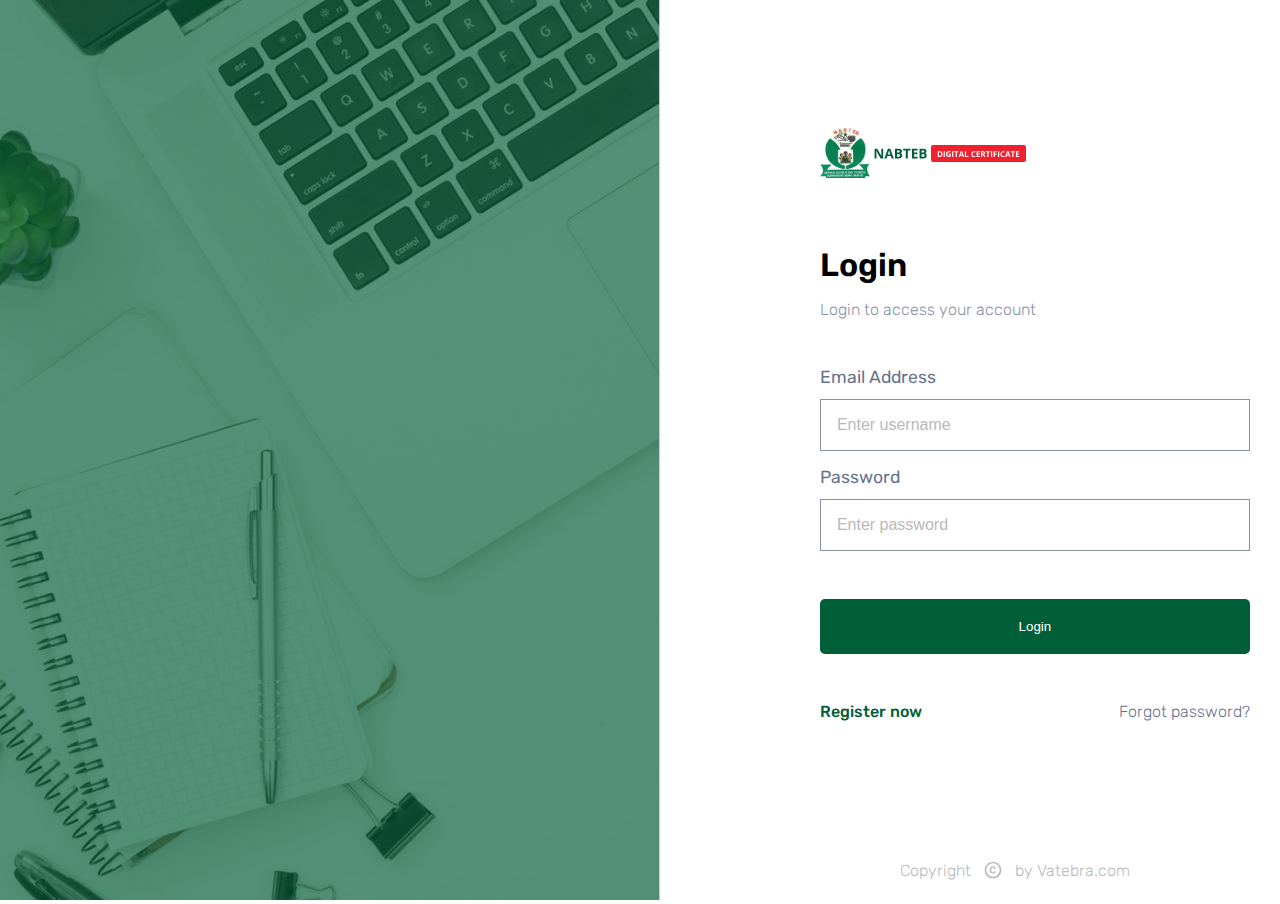
<file: index.html>
<!DOCTYPE html>
<html lang="en">
<head>
    <meta charset="UTF-8">
    <meta name="viewport" content="width=device-width, initial-scale=1.0">
    <title>Nabteb</title>
    <link rel="stylesheet" href="style.css">
    <link rel="preconnect" href="https://fonts.googleapis.com">
    <link rel="preconnect" href="https://fonts.gstatic.com" crossorigin>
    <link href="https://fonts.googleapis.com/css2?family=Rubik:ital,wght@0,300..900;1,300..900&display=swap" rel="stylesheet">
</head>
<body>
    <section class="root">
        <div class="left-content">
            <img src="./assets/bgd container.png" alt="">
        </div>
        <div class="right-content login-form">
            <form class="form-content">
                <img src="./assets/NABTEB LOGO.svg" alt="">
                <div class="title">
                    <h2>Login</h2>
                    <p>Login to access your account</p>
                </div>
                <div class="form-group">
                    <label for="">Email Address</label>
                    <input type="text" placeholder="Enter username">
                </div>
                <div class="form-group">
                    <label for=""> Password</label>
                    <input type="password" placeholder="Enter password">
                </div>
                <div class="login-btn">
                    <button>
                        <a href="/dashboard.html">
                            Login
                        </a>
                    </button>
                </div>
                <div class="action-btn">
                    <a href="/register.html" class="register">Register now</a>
                    <a href="#" class="forget-password">Forgot password?</a>
                </div>
            </form>
            <div class="copyright">
                <p>Copyright</p>
                <img src="./assets/mdi_copyright.svg" alt="">
                <p>by Vatebra.com</p>
            </div>
        </div>
    </section>
</body>
</html>
</file>
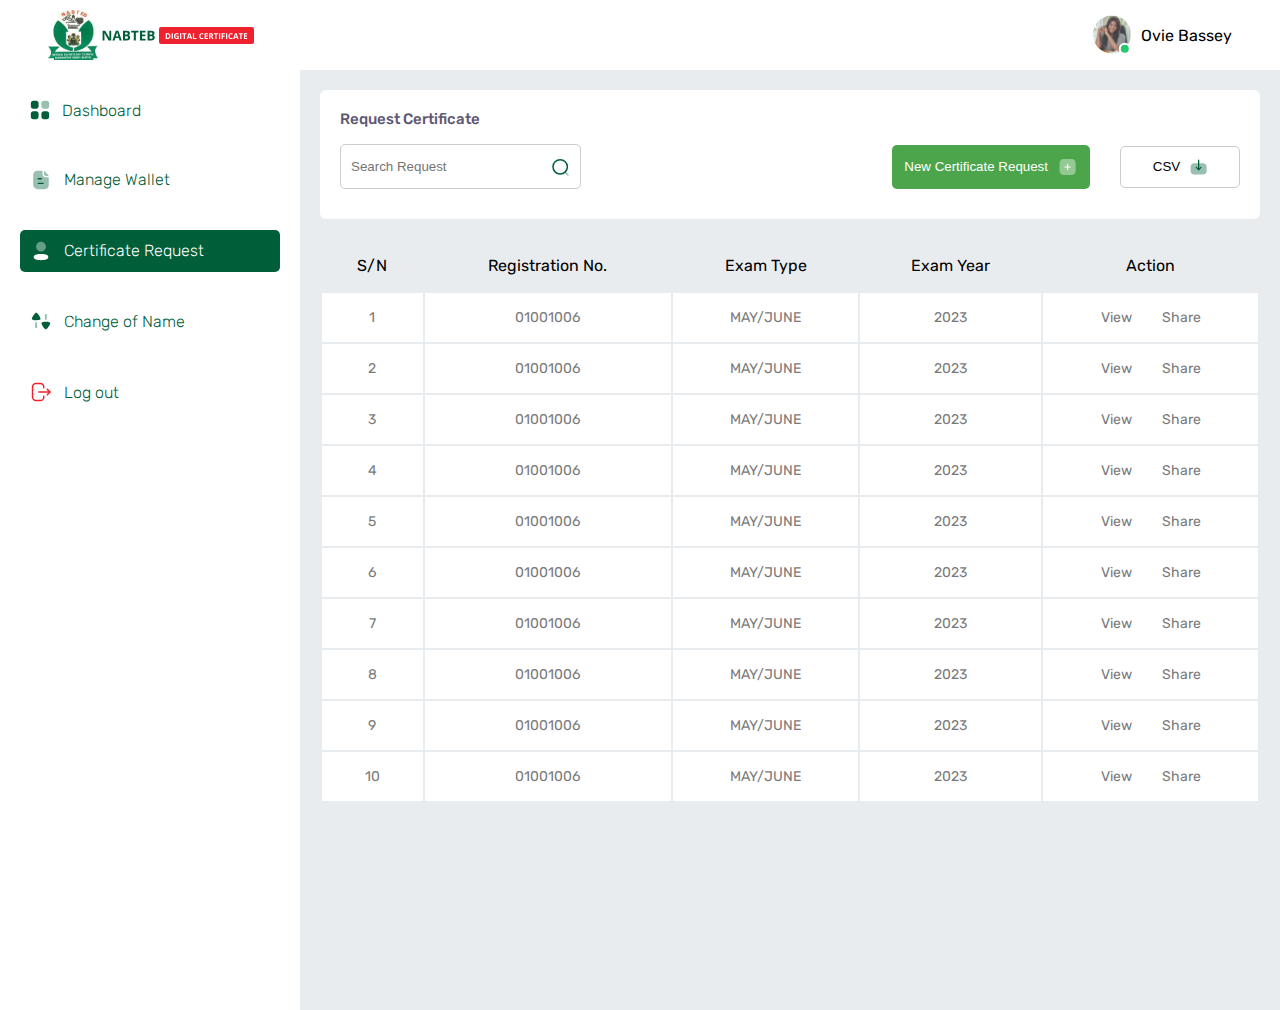
<file: certificaterequest.html>
<!DOCTYPE html>
<html lang="en">
<head>
    <meta charset="UTF-8">
    <meta name="viewport" content="width=device-width, initial-scale=1.0">
    <title>Certificate Request</title>
    <link rel="stylesheet" href="dashboard.css">
    <link rel="preconnect" href="https://fonts.googleapis.com">
    <link rel="preconnect" href="https://fonts.gstatic.com" crossorigin>
    <link href="https://fonts.googleapis.com/css2?family=Rubik:ital,wght@0,300..900;1,300..900&display=swap" rel="stylesheet">
</head>
<body>
    <header>
        <img src="./assets/NABTEB LOGOred.svg" alt="">
        <div class="dropdown">
            <img src="./assets/Avatar.svg" alt="">
            <p>Ovie Bassey</p>
        </div>
    </header>
    <div class="main-wrapper">
        <div class="sidebar">
            <a href="/dashboard.html">
                <div class="item">
                    <img src="./assets/Categorygreen.svg" alt="">
                    <p>Dashboard</p>
                </div>
            </a>
            <a href="/managewallet.html">
                <div class="item">
                    <img src="./assets/Paper.svg" alt="">
                    <p>Manage Wallet</p>
                </div>
            </a>
            <a href="/certificaterequest.html">
                <div class="item active">
                    <img src="./assets/Profilewhite.svg" alt="">
                    <p>Certificate Request</p>
                </div>
            </a>
            <a href="#">
                <div class="item">
                    <img src="./assets/Swap.svg" alt="">
                    <p>Change of Name</p>
                </div>
            </a>
            <div class="item">
                <img src="./assets/Logout.svg" alt="">
                <p>Log out</p>
            </div>
        </div>
        <div class="dashboard-main">
            <div class="overview">
                <div>
                    <p class="title">Request Certificate</p>
                </div>
                <div class="top-items">
                    <div class="search-wrapper">
                        <input type="text" placeholder="Search Request">
                        <img src="./assets/Search.svg" alt="">
                    </div>
                    <div class="certificate">
                        <button class="new-certificate">
                            New Certificate Request
                            <img src="./assets/Plus.svg" alt="">
                        </button>
                        <button class="download-csv">
                            CSV
                            <img src="./assets/Download.svg" alt="">
                        </button>
                    </div>
                </div>
            </div>

            <!-- table -->
            <div class="history-table">
                <table id="">
                    <tr class="thead">
                      <th>S/N</th>
                      <th>Registration No.</th>
                      <th>Exam Type</th>
                      <th>Exam Year</th>
                      <th>Action</th>
                    </tr>
                    <tbody>
                        <tr>
                            <td>1</td>
                            <td>01001006</td>
                            <td>MAY/JUNE</td>
                            <td>2023</td>
                            <td>
                                <div class="action">
                                    <p>View</p>
                                    <p>Share</p>
                                </div>
                            </td>
                        </tr>
                        <tr>
                            <td>2</td>
                            <td>01001006</td>
                            <td>MAY/JUNE</td>
                            <td>2023</td>
                            <td>
                                <div class="action">
                                    <p>View</p>
                                    <p>Share</p>
                                </div>
                            </td>
                        </tr>
                        <tr>
                            <td>3</td>
                            <td>01001006</td>
                            <td>MAY/JUNE</td>
                            <td>2023</td>
                            <td>
                                <div class="action">
                                    <p>View</p>
                                    <p>Share</p>
                                </div>
                            </td>
                        </tr>
                        <tr>
                            <td>4</td>
                            <td>01001006</td>
                            <td>MAY/JUNE</td>
                            <td>2023</td>
                            <td>
                                <div class="action">
                                    <p>View</p>
                                    <p>Share</p>
                                </div>
                            </td>
                        </tr>
                        <tr>
                            <td>5</td>
                            <td>01001006</td>
                            <td>MAY/JUNE</td>
                            <td>2023</td>
                            <td>
                                <div class="action">
                                    <p>View</p>
                                    <p>Share</p>
                                </div>
                            </td>
                        </tr>
                        <tr>
                            <td>6</td>
                            <td>01001006</td>
                            <td>MAY/JUNE</td>
                            <td>2023</td>
                            <td>
                                <div class="action">
                                    <p>View</p>
                                    <p>Share</p>
                                </div>
                            </td>
                        </tr>
                        <tr>
                            <td>7</td>
                            <td>01001006</td>
                            <td>MAY/JUNE</td>
                            <td>2023</td>
                            <td>
                                <div class="action">
                                    <p>View</p>
                                    <p>Share</p>
                                </div>
                            </td>
                        </tr>
                        <tr>
                            <td>8</td>
                            <td>01001006</td>
                            <td>MAY/JUNE</td>
                            <td>2023</td>
                            <td>
                                <div class="action">
                                    <p>View</p>
                                    <p>Share</p>
                                </div>
                            </td>
                        </tr>
                        <tr>
                            <td>9</td>
                            <td>01001006</td>
                            <td>MAY/JUNE</td>
                            <td>2023</td>
                            <td>
                                <div class="action">
                                    <p>View</p>
                                    <p>Share</p>
                                </div>
                            </td>
                        </tr>
                        <tr>
                            <td>10</td>
                            <td>01001006</td>
                            <td>MAY/JUNE</td>
                            <td>2023</td>
                            <td>
                                <div class="action">
                                    <p>View</p>
                                    <p>Share</p>
                                </div>
                            </td>
                        </tr>
                    </tbody>
                </table>
            </div>
        </div>
    </div>
</body>
</html>
</file>
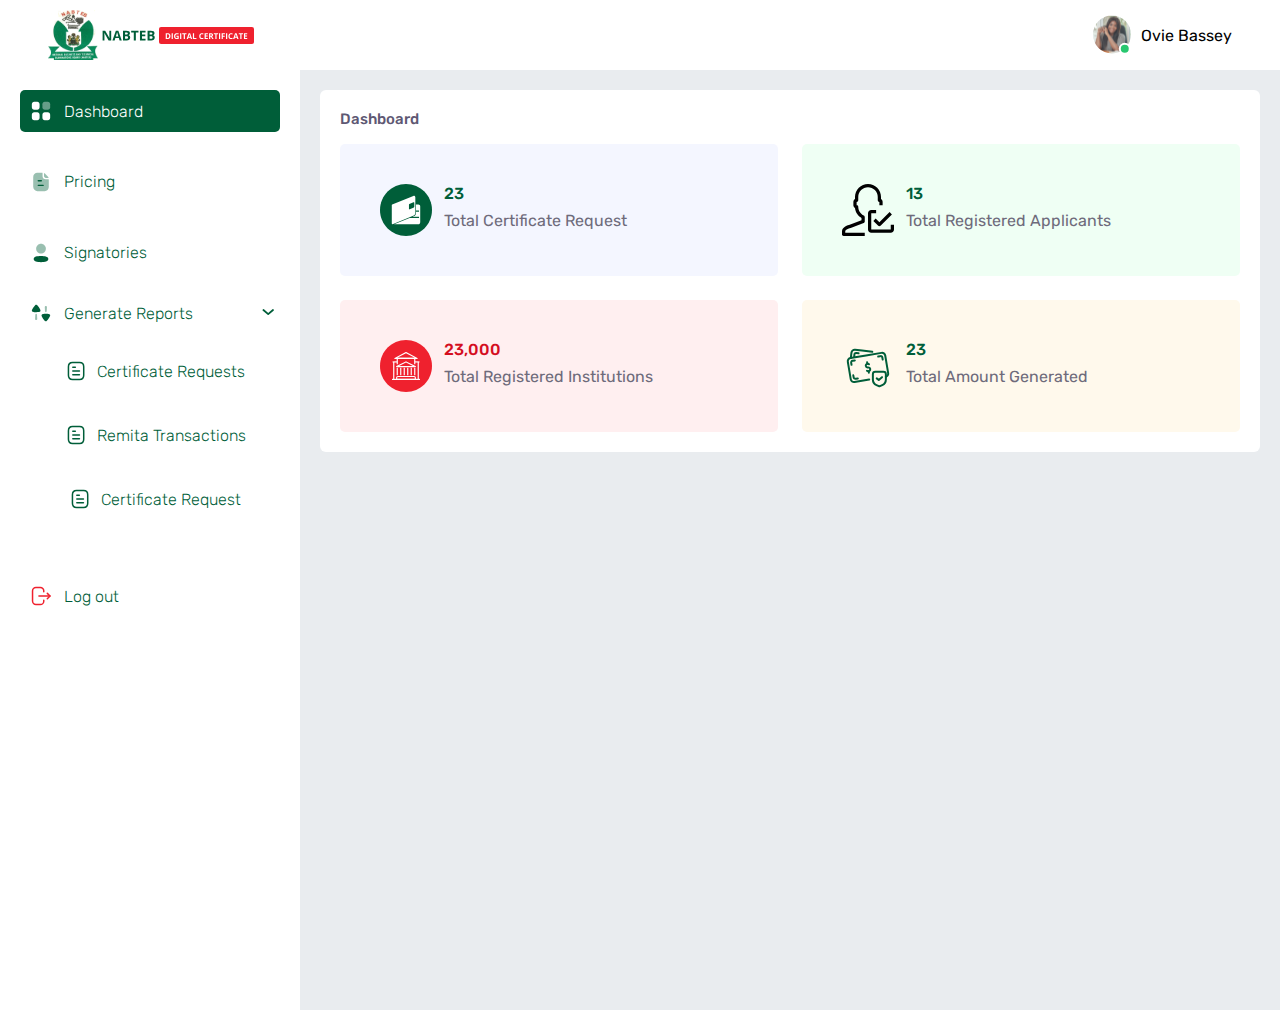
<file: dashboard.html>
<!DOCTYPE html>
<html lang="en">
<head>
    <meta charset="UTF-8">
    <meta name="viewport" content="width=device-width, initial-scale=1.0">
    <title>Dashboard</title>
    <link rel="stylesheet" href="dashboard.css">
    <link rel="preconnect" href="https://fonts.googleapis.com">
    <link rel="preconnect" href="https://fonts.gstatic.com" crossorigin>
    <link href="https://fonts.googleapis.com/css2?family=Rubik:ital,wght@0,300..900;1,300..900&display=swap" rel="stylesheet">
</head>
<body>
    <header>
        <img src="./assets/NABTEB LOGOred.svg" alt="">
        <div class="dropdown">
            <img src="./assets/Avatar.svg" alt="">
            <p>Ovie Bassey</p>
        </div>
    </header>
    <div class="main-wrapper">
        <div class="sidebar">
            <a href="/dashboard.html">
                <div class="item active">
                    <img src="./assets/Category.svg" alt="">
                    <p>Dashboard</p>
                </div>
            </a>
            <a href="/pricing.html">
                <div class="item">
                    <img src="./assets/Paper.svg" alt="">
                    <p>Pricing</p>
                </div>
            </a>
            <a href="/signatories.html">
                <div class="item">
                    <img src="./assets/Profile.svg" alt="">
                    <p>Signatories</p>
                </div>
            </a>
            <div class="generate-report">
                <div class="generate-menu">
                    <div class="title">
                        <img src="./assets/Swap.svg" alt="">
                        <p>Generate Reports</p>
                    </div>
                    <img src="./assets//solar_alt-arrow-down-linear.svg" alt="">
                </div>
                <div class="dropdown-menu">
                    <a href="/generate-report.html" class="">
                        <img src="./assets/Document.svg" alt="">
                        <span>Certificate Requests</span>
                    </a>
                    <a>
                        <img src="./assets/Document.svg" alt="">
                        <span>Remita Transactions</span>
                    </a>
                    <a>
                        <img src="./assets/Document.svg" alt="">
                        <span>Certificate Request</span>
                    </a>
                </div>
            </div>
            <div class="item">
                <img src="./assets/Logout.svg" alt="">
                <p>Log out</p>
            </div>
        </div>
        <div class="dashboard-main">
            <div class="overview">
                <p class="title">Dashboard</p>
                <div class="overview-list">
                    <div class="request">
                        <img src="./assets/reshot-icon-wallet-N2G3SWJ9X7 1.svg" alt="">
                        <div class="details">
                            <h4>23</h4>
                            <p>Total Certificate Request</p>
                        </div>
                    </div>
                    <div class="request">
                        <img src="./assets/36-User-Check.svg" alt="">
                        <div class="details">
                            <h4>13</h4>
                            <p>Total Registered Applicants</p>
                        </div>
                    </div>
                    <div class="request">
                        <img src="./assets/reshot-icon-wallet.svg" alt="">
                        <div class="details">
                            <h4 class="red">23,000</h4>
                            <p>Total Registered Institutions</p>
                        </div>
                    </div>
                    <div class="request">
                        <img src="./assets/reshot-icon-money-26YKGWT3VS 1.svg" alt="">
                        <div class="details">
                            <h4 class="">23</h4>
                            <p>Total Amount Generated</p>
                        </div>
                    </div>
                </div>
            </div>
        </div>
    </div>
</body>
</html>
</file>
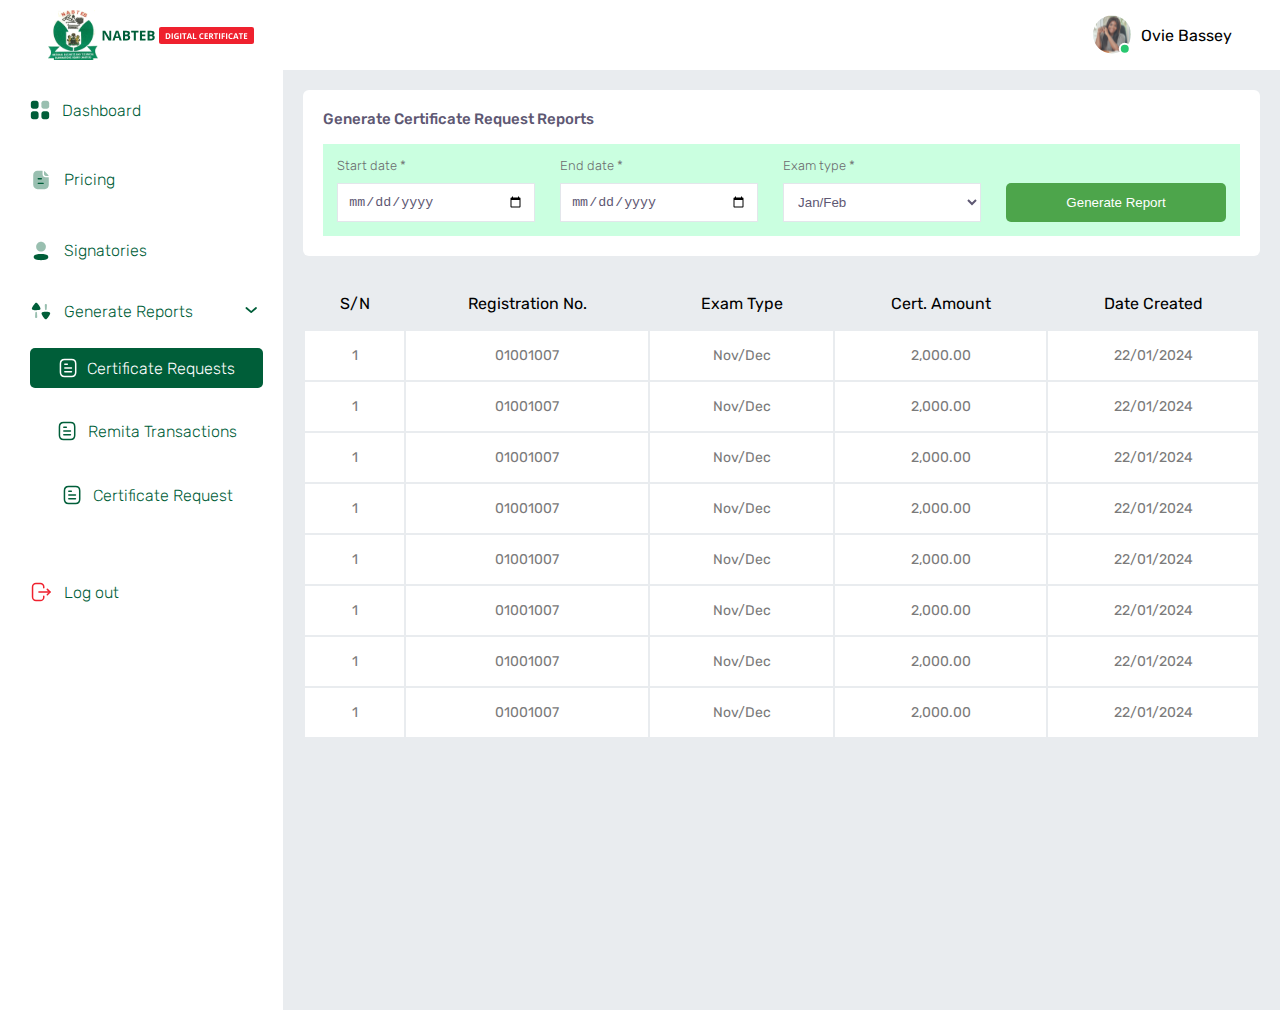
<file: generate-report.html>
<!DOCTYPE html>
<html lang="en">
<head>
    <meta charset="UTF-8">
    <meta name="viewport" content="width=device-width, initial-scale=1.0">
    <title>Pricing</title>
    <link rel="stylesheet" href="dashboard.css">
    <link rel="preconnect" href="https://fonts.googleapis.com">
    <link rel="preconnect" href="https://fonts.gstatic.com" crossorigin>
    <link href="https://fonts.googleapis.com/css2?family=Rubik:ital,wght@0,300..900;1,300..900&display=swap" rel="stylesheet">
</head>
<body>
    <header>
        <img src="./assets/NABTEB LOGOred.svg" alt="">
        <div class="dropdown">
            <img src="./assets/Avatar.svg" alt="">
            <p>Ovie Bassey</p>
        </div>
    </header>
    <div class="main-wrapper">
        <div class="sidebar">
            <a href="/dashboard.html">
                <div class="item">
                    <img src="./assets/Categorygreen.svg" alt="">
                    <p>Dashboard</p>
                </div>
            </a>
            <a href="/pricing.html">
                <div class="item">
                    <img src="./assets/Paper.svg" alt="">
                    <p>Pricing</p>
                </div>
            </a>
            <a href="/signatories.html">
                <div class="item">
                    <img src="./assets/Profile.svg" alt="">
                    <p>Signatories</p>
                </div>
            </a>
            <div class="generate-report">
                <div class="generate-menu">
                    <div class="title">
                        <img src="./assets/Swap.svg" alt="">
                        <p>Generate Reports</p>
                    </div>
                    <img src="./assets//solar_alt-arrow-down-linear.svg" alt="">
                </div>
                <div class="dropdown-menu">
                    <a href="/generate-report.html" class="active">
                        <img src="./assets/Documentlight.svg" alt="">
                        <span>Certificate Requests</span>
                    </a>
                    <a href="/remitta-transactions.html">
                        <img src="./assets/Document.svg" alt="">
                        <span>Remita Transactions</span>
                    </a>
                    <a href="/transaction-request.html">
                        <img src="./assets/Document.svg" alt="">
                        <span>Certificate Request</span>
                    </a>
                </div>
            </div>
            <div class="item">
                <img src="./assets/Logout.svg" alt="">
                <p>Log out</p>
            </div>
        </div>
        <div class="dashboard-main">
            <div class="overview">
                <div>
                    <p class="title">Generate Certificate Request Reports</p>
                </div>
                <div class="filter-items">
                    <div class="">
                        <p>Start date *</p>
                        <input type="date" name="">
                    </div>
                    <div class="">
                        <p>End date *</p>
                        <input type="date" name="">
                    </div>
                    <div class="">
                        <p>Exam type *</p>
                        <select name="">
                            <option value="">Jan/Feb</option>
                            <option value="">May/June</option>
                        </select>
                    </div>
                    <button>Generate Report</button>
                </div>
            </div>

            <!-- table -->
            <div class="history-table">
                <table id="">
                    <tr class="thead">
                      <th>S/N</th>
                      <th>Registration No.</th>
                      <th>Exam Type</th>
                      <th>Cert. Amount</th>
                      <th>Date Created</th>
                    </tr>
                    <tbody>
                        <tr>
                            <td>1</td>
                            <td>01001007</td>
                            <td>Nov/Dec</td>
                            <td>2,000.00</td>
                            <td>22/01/2024</td>
                        </tr>
                        <tr>
                            <td>1</td>
                            <td>01001007</td>
                            <td>Nov/Dec</td>
                            <td>2,000.00</td>
                            <td>22/01/2024</td>
                        </tr>
                        <tr>
                            <td>1</td>
                            <td>01001007</td>
                            <td>Nov/Dec</td>
                            <td>2,000.00</td>
                            <td>22/01/2024</td>
                        </tr>
                        <tr>
                            <td>1</td>
                            <td>01001007</td>
                            <td>Nov/Dec</td>
                            <td>2,000.00</td>
                            <td>22/01/2024</td>
                        </tr>
                        <tr>
                            <td>1</td>
                            <td>01001007</td>
                            <td>Nov/Dec</td>
                            <td>2,000.00</td>
                            <td>22/01/2024</td>
                        </tr>
                        <tr>
                            <td>1</td>
                            <td>01001007</td>
                            <td>Nov/Dec</td>
                            <td>2,000.00</td>
                            <td>22/01/2024</td>
                        </tr>
                        <tr>
                            <td>1</td>
                            <td>01001007</td>
                            <td>Nov/Dec</td>
                            <td>2,000.00</td>
                            <td>22/01/2024</td>
                        </tr>
                        <tr>
                            <td>1</td>
                            <td>01001007</td>
                            <td>Nov/Dec</td>
                            <td>2,000.00</td>
                            <td>22/01/2024</td>
                        </tr>
                    </tbody>
                </table>
            </div>
        </div>
    </div>
</body>
</html>
</file>
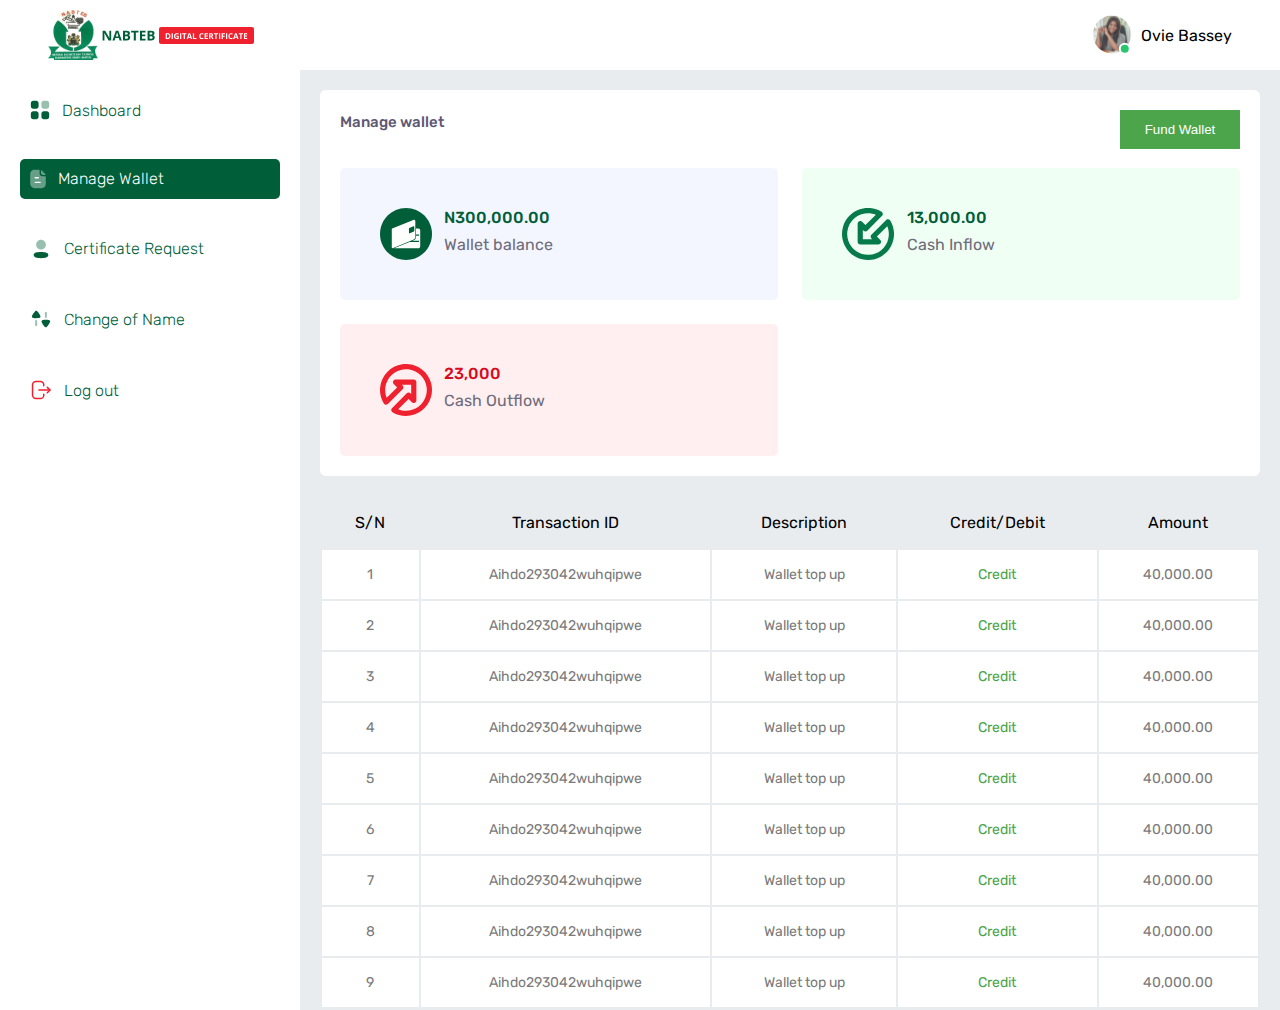
<file: managewallet.html>
<!DOCTYPE html>
<html lang="en">
<head>
    <meta charset="UTF-8">
    <meta name="viewport" content="width=device-width, initial-scale=1.0">
    <title>Manage Wallet</title>
    <link rel="stylesheet" href="dashboard.css">
    <link rel="preconnect" href="https://fonts.googleapis.com">
    <link rel="preconnect" href="https://fonts.gstatic.com" crossorigin>
    <link href="https://fonts.googleapis.com/css2?family=Rubik:ital,wght@0,300..900;1,300..900&display=swap" rel="stylesheet">
</head>
<body>
    <header>
        <img src="./assets/NABTEB LOGOred.svg" alt="">
        <div class="dropdown">
            <img src="./assets/Avatar.svg" alt="">
            <p>Ovie Bassey</p>
        </div>
    </header>
    <div class="main-wrapper">
        <div class="sidebar">
            <a href="/dashboard.html">
                <div class="item">
                    <img src="./assets/Categorygreen.svg" alt="">
                    <p>Dashboard</p>
                </div>
            </a>
            <a href="/managewallet.html">
                <div class="item active">
                    <img src="./assets/Paperwhite.svg" alt="">
                    <p>Manage Wallet</p>
                </div>
            </a>
            <a href="/certificaterequest.html">
                <div class="item">
                    <img src="./assets/Profile.svg" alt="">
                    <p>Certificate Request</p>
                </div>
            </a>
            <a href="#">
                <div class="item">
                    <img src="./assets/Swap.svg" alt="">
                    <p>Change of Name</p>
                </div>
            </a>
            <div class="item">
                <img src="./assets/Logout.svg" alt="">
                <p>Log out</p>
            </div>
        </div>
        <div class="dashboard-main">
            <div class="overview">
                <div class="manage-wallet">
                    <p class="title">Manage wallet</p>
                    <button>Fund Wallet</button>
                </div>
                <div class="overview-list">
                    <div class="request">
                        <img src="./assets/reshot-icon-wallet-N2G3SWJ9X7 1.svg" alt="">
                        <div class="details">
                            <h4>N300,000.00</h4>
                            <p>Wallet balance</p>
                        </div>
                    </div>
                    <div class="request">
                        <img src="./assets/kiri bawah.svg" alt="">
                        <div class="details">
                            <h4>13,000.00</h4>
                            <p>Cash Inflow</p>
                        </div>
                    </div>
                    <div class="request">
                        <img src="./assets/atas kanan.svg" alt="">
                        <div class="details">
                            <h4 class="red">23,000</h4>
                            <p>Cash Outflow</p>
                        </div>
                    </div>
                </div>
            </div>

            <!-- table -->
            <div class="history-table">
                <table id="">
                    <tr class="thead">
                      <th>S/N</th>
                      <th>Transaction ID</th>
                      <th>Description</th>
                      <th>Credit/Debit</th>
                      <th>Amount</th>
                    </tr>
                    <tbody>
                        <tr>
                            <td>1</td>
                            <td>Aihdo293042wuhqipwe</td>
                            <td>Wallet top up</td>
                            <td class="credit">Credit</td>
                            <td>40,000.00</td>
                        </tr>
                        <tr>
                          <td>2</td>
                          <td>Aihdo293042wuhqipwe</td>
                          <td>Wallet top up</td>
                          <td class="credit">Credit</td>
                          <td>40,000.00</td>
                        </tr>
                        <tr>
                          <td>3</td>
                          <td>Aihdo293042wuhqipwe</td>
                          <td>Wallet top up</td>
                          <td class="credit">Credit</td>
                          <td>40,000.00</td>
                        </tr>
                        <tr>
                          <td>4</td>
                          <td>Aihdo293042wuhqipwe</td>
                          <td>Wallet top up</td>
                          <td class="credit">Credit</td>
                          <td>40,000.00</td>
                        </tr>
                        <tr>
                          <td>5</td>
                          <td>Aihdo293042wuhqipwe</td>
                          <td>Wallet top up</td>
                          <td class="credit">Credit</td>
                          <td>40,000.00</td>
                        </tr>
                        <tr>
                          <td>6</td>
                          <td>Aihdo293042wuhqipwe</td>
                          <td>Wallet top up</td>
                          <td class="credit">Credit</td>
                          <td>40,000.00</td>
                        </tr>
                        <tr>
                          <td>7</td>
                          <td>Aihdo293042wuhqipwe</td>
                          <td>Wallet top up</td>
                          <td class="credit">Credit</td>
                          <td>40,000.00</td>
                        </tr>
                        <tr>
                          <td>8</td>
                          <td>Aihdo293042wuhqipwe</td>
                          <td>Wallet top up</td>
                          <td class="credit">Credit</td>
                          <td>40,000.00</td>
                        </tr>
                        <tr>
                          <td>9</td>
                          <td>Aihdo293042wuhqipwe</td>
                          <td>Wallet top up</td>
                          <td class="credit">Credit</td>
                          <td>40,000.00</td>
                        </tr>
                    </tbody>
                </table>
            </div>
        </div>
    </div>
</body>
</html>
</file>
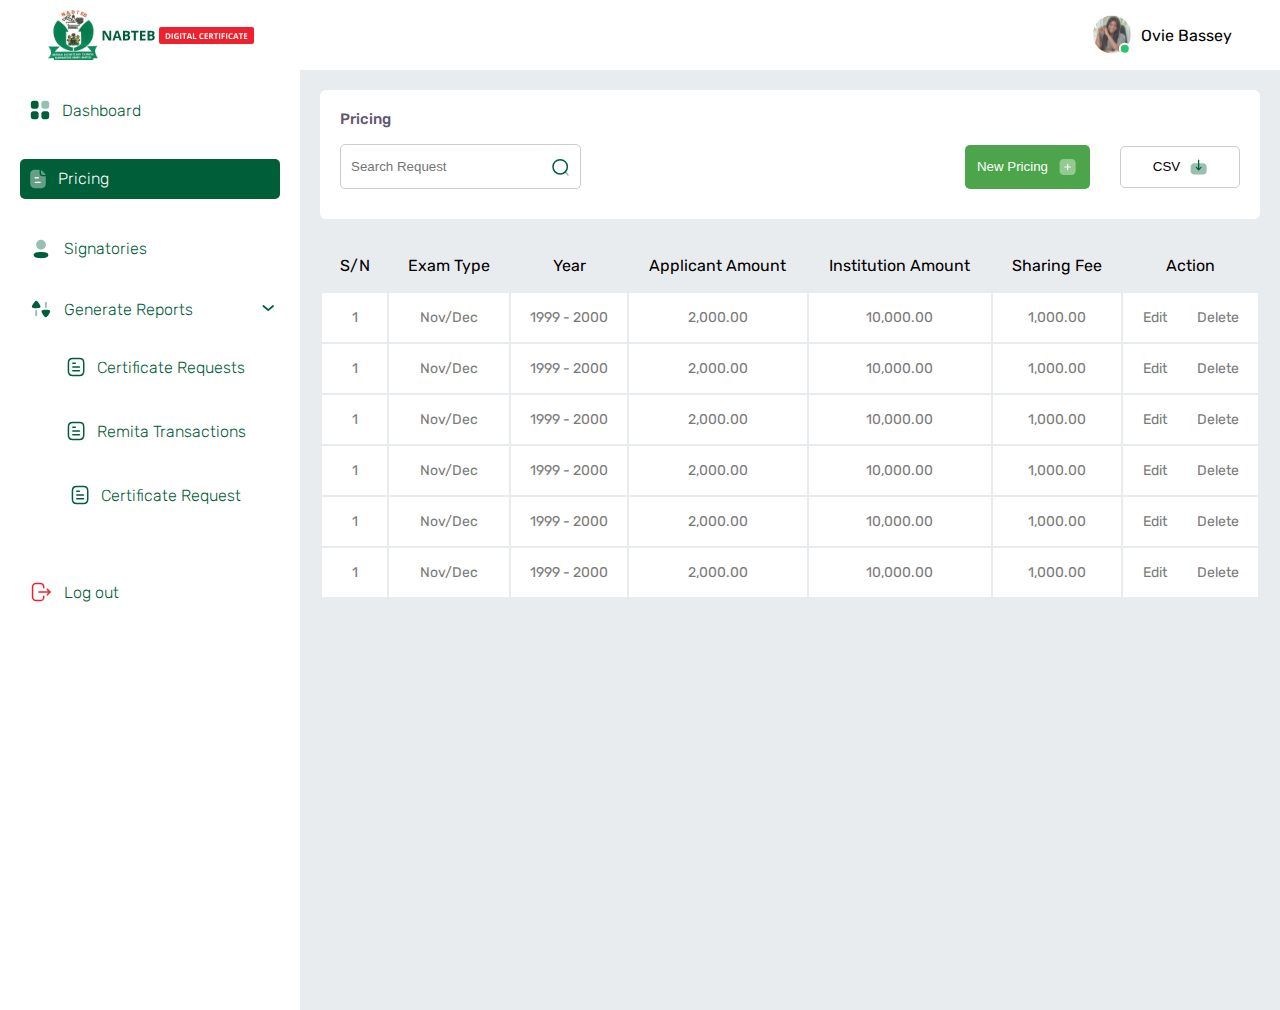
<file: pricing.html>
<!DOCTYPE html>
<html lang="en">
<head>
    <meta charset="UTF-8">
    <meta name="viewport" content="width=device-width, initial-scale=1.0">
    <title>Pricing</title>
    <link rel="stylesheet" href="dashboard.css">
    <link rel="preconnect" href="https://fonts.googleapis.com">
    <link rel="preconnect" href="https://fonts.gstatic.com" crossorigin>
    <link href="https://fonts.googleapis.com/css2?family=Rubik:ital,wght@0,300..900;1,300..900&display=swap" rel="stylesheet">
</head>
<body>
    <header>
        <img src="./assets/NABTEB LOGOred.svg" alt="">
        <div class="dropdown">
            <img src="./assets/Avatar.svg" alt="">
            <p>Ovie Bassey</p>
        </div>
    </header>
    <div class="main-wrapper">
        <div class="sidebar">
            <a href="/dashboard.html">
                <div class="item">
                    <img src="./assets/Categorygreen.svg" alt="">
                    <p>Dashboard</p>
                </div>
            </a>
            <a href="/pricing.html">
                <div class="item active">
                    <img src="./assets/Paperwhite.svg" alt="">
                    <p>Pricing</p>
                </div>
            </a>
            <a href="/signatories.html">
                <div class="item">
                    <img src="./assets/Profile.svg" alt="">
                    <p>Signatories</p>
                </div>
            </a>
            <div class="generate-report">
                <div class="generate-menu">
                    <div class="title">
                        <img src="./assets/Swap.svg" alt="">
                        <p>Generate Reports</p>
                    </div>
                    <img src="./assets//solar_alt-arrow-down-linear.svg" alt="">
                </div>
                <div class="dropdown-menu">
                    <a href="/generate-report.html" class="">
                        <img src="./assets/Document.svg" alt="">
                        <span>Certificate Requests</span>
                    </a>
                    <a>
                        <img src="./assets/Document.svg" alt="">
                        <span>Remita Transactions</span>
                    </a>
                    <a>
                        <img src="./assets/Document.svg" alt="">
                        <span>Certificate Request</span>
                    </a>
                </div>
            </div>
            <div class="item">
                <img src="./assets/Logout.svg" alt="">
                <p>Log out</p>
            </div>
        </div>
        <div class="dashboard-main">
            <div class="overview">
                <div>
                    <p class="title">Pricing</p>
                </div>
                <div class="top-items">
                    <div class="search-wrapper">
                        <input type="text" placeholder="Search Request">
                        <img src="./assets/Search.svg" alt="">
                    </div>
                    <div class="certificate">
                        <button class="new-certificate">
                            New Pricing
                            <img src="./assets/Plus.svg" alt="">
                        </button>
                        <button class="download-csv">
                            CSV
                            <img src="./assets/Download.svg" alt="">
                        </button>
                    </div>
                </div>
            </div>

            <!-- table -->
            <div class="history-table">
                <table id="">
                    <tr class="thead">
                      <th>S/N</th>
                      <th>Exam Type</th>
                      <th>Year</th>
                      <th>Applicant Amount</th>
                      <th>Institution Amount</th>
                      <th>Sharing Fee</th>
                      <th>Action</th>
                    </tr>
                    <tbody>
                        <tr>
                            <td>1</td>
                            <td>Nov/Dec</td>
                            <td>1999 - 2000</td>
                            <td>
                                2,000.00
                            </td>
                            <td>
                                10,000.00
                            </td>
                            <td>
                                1,000.00
                            </td>
                            <td>
                                <div class="action">
                                    <p>Edit</p>
                                    <p>Delete</p>
                                </div>
                            </td>
                        </tr>
                        <tr>
                            <td>1</td>
                            <td>Nov/Dec</td>
                            <td>1999 - 2000</td>
                            <td>
                                2,000.00
                            </td>
                            <td>
                                10,000.00
                            </td>
                            <td>
                                1,000.00
                            </td>
                            <td>
                                <div class="action">
                                    <p>Edit</p>
                                    <p>Delete</p>
                                </div>
                            </td>
                        </tr>
                        <tr>
                            <td>1</td>
                            <td>Nov/Dec</td>
                            <td>1999 - 2000</td>
                            <td>
                                2,000.00
                            </td>
                            <td>
                                10,000.00
                            </td>
                            <td>
                                1,000.00
                            </td>
                            <td>
                                <div class="action">
                                    <p>Edit</p>
                                    <p>Delete</p>
                                </div>
                            </td>
                        </tr>
                        <tr>
                            <td>1</td>
                            <td>Nov/Dec</td>
                            <td>1999 - 2000</td>
                            <td>
                                2,000.00
                            </td>
                            <td>
                                10,000.00
                            </td>
                            <td>
                                1,000.00
                            </td>
                            <td>
                                <div class="action">
                                    <p>Edit</p>
                                    <p>Delete</p>
                                </div>
                            </td>
                        </tr>
                        <tr>
                            <td>1</td>
                            <td>Nov/Dec</td>
                            <td>1999 - 2000</td>
                            <td>
                                2,000.00
                            </td>
                            <td>
                                10,000.00
                            </td>
                            <td>
                                1,000.00
                            </td>
                            <td>
                                <div class="action">
                                    <p>Edit</p>
                                    <p>Delete</p>
                                </div>
                            </td>
                        </tr>
                        <tr>
                            <td>1</td>
                            <td>Nov/Dec</td>
                            <td>1999 - 2000</td>
                            <td>
                                2,000.00
                            </td>
                            <td>
                                10,000.00
                            </td>
                            <td>
                                1,000.00
                            </td>
                            <td>
                                <div class="action">
                                    <p>Edit</p>
                                    <p>Delete</p>
                                </div>
                            </td>
                        </tr>
                    </tbody>
                </table>
            </div>
        </div>
    </div>
</body>
</html>
</file>
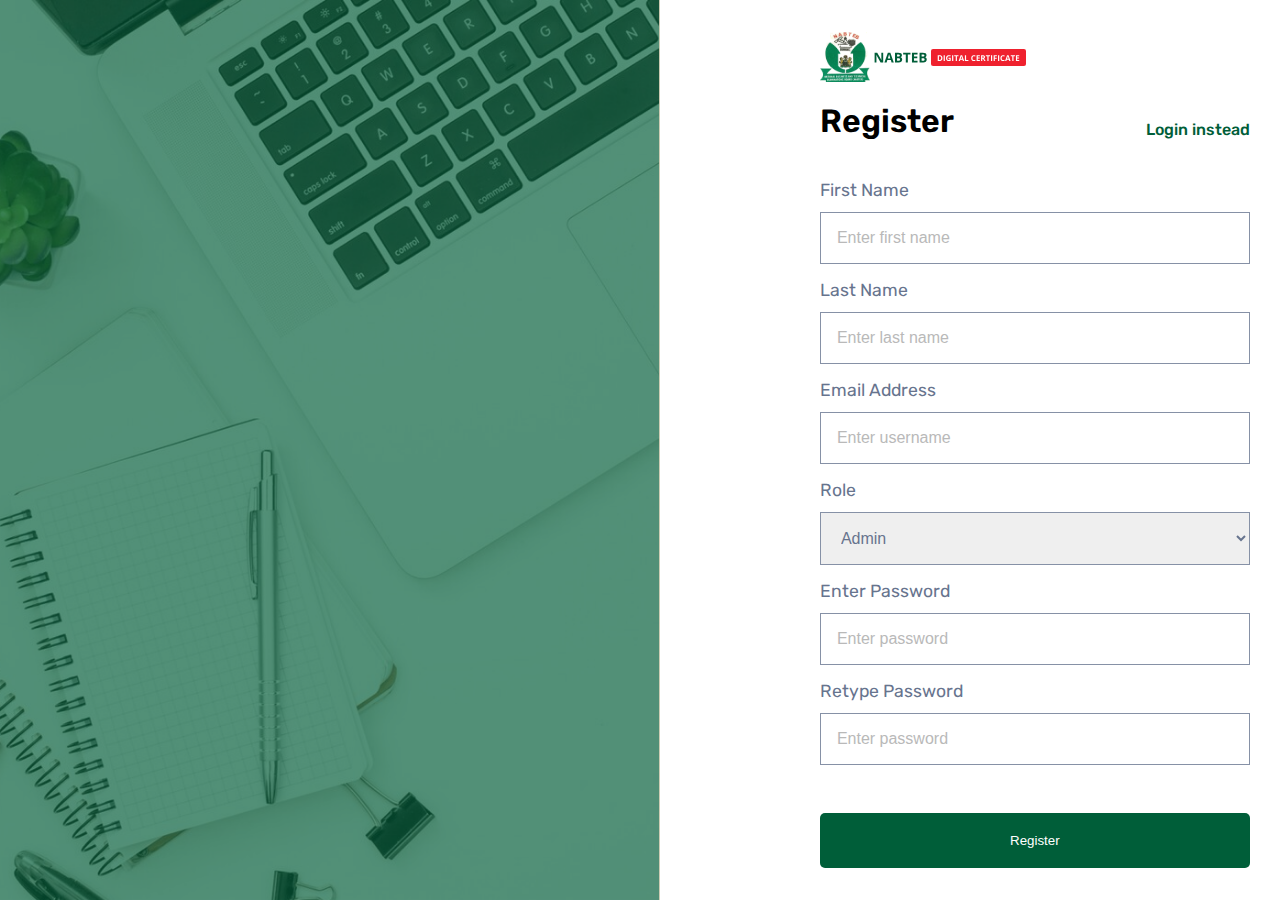
<file: register.html>
<!DOCTYPE html>
<html lang="en">
<head>
    <meta charset="UTF-8">
    <meta name="viewport" content="width=device-width, initial-scale=1.0">
    <title>Nabteb</title>
    <link rel="stylesheet" href="styles.css">
    <link rel="preconnect" href="https://fonts.googleapis.com">
    <link rel="preconnect" href="https://fonts.gstatic.com" crossorigin>
    <link href="https://fonts.googleapis.com/css2?family=Rubik:ital,wght@0,300..900;1,300..900&display=swap" rel="stylesheet">
</head>
<body>
    <section class="root">
        <div class="left-content">
            <img src="./assets/bgd container.png" alt="">
        </div>
        <div class="right-content register-form">
            <form class="form-content">
                <img src="./assets/NABTEB LOGO.svg" alt="">
                <div class="title">
                    <h2>Register</h2>
                    <a href="/index.html">Login instead</a>
                </div>
                <div class="form-group">
                    <label for="">First Name</label>
                    <input type="text" placeholder="Enter first name">
                </div>
                <div class="form-group">
                    <label for="">Last Name</label>
                    <input type="text" placeholder="Enter last name">
                </div>
                <div class="form-group">
                    <label for="">Email Address</label>
                    <input type="text" placeholder="Enter username">
                </div>
                <div class="form-group">
                    <label for="">Role</label>
                    <select name="">
                        <option value="admin">Admin</option>
                        <option value="member">Candidate</option>
                    </select>
                </div>
                <div class="form-group">
                    <label for="">Enter Password</label>
                    <input type="password" placeholder="Enter password">
                </div>
                <div class="form-group">
                    <label for="">Retype Password</label>
                    <input type="password" placeholder="Enter password">
                </div>
                <div class="login-btn">
                    <button>Register</button>
                </div>
            </form>
            <!-- <div class="copyright">
                <p>Copyright</p>
                <img src="./assets/mdi_copyright.svg" alt="">
                <p>by Vatebra.com</p>
            </div> -->
        </div>
    </section>
</body>
</html>
</file>
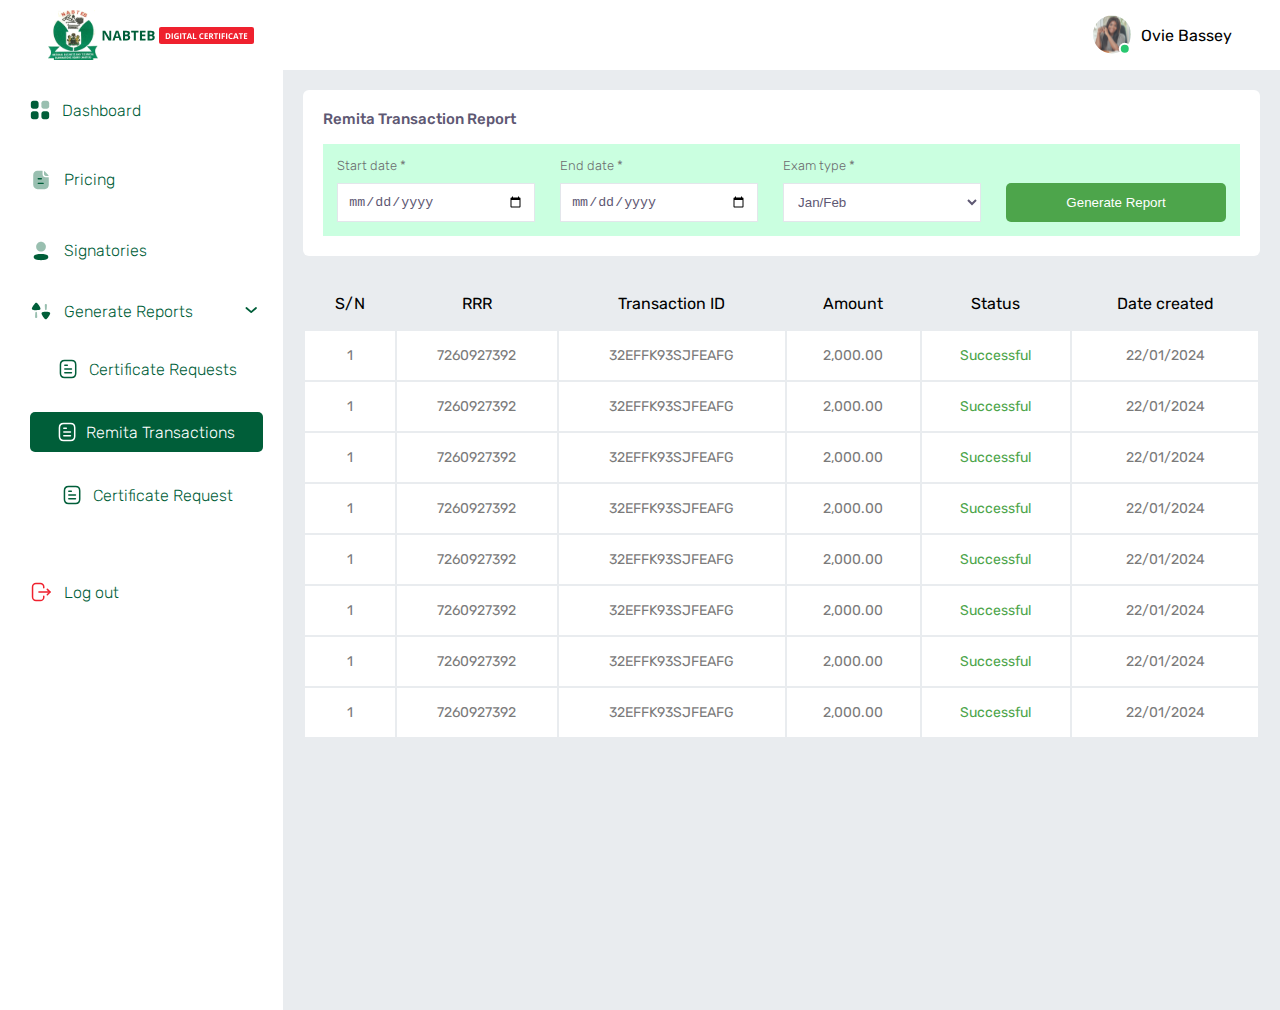
<file: remitta-transactions.html>
<!DOCTYPE html>
<html lang="en">
<head>
    <meta charset="UTF-8">
    <meta name="viewport" content="width=device-width, initial-scale=1.0">
    <title>Pricing</title>
    <link rel="stylesheet" href="dashboard.css">
    <link rel="preconnect" href="https://fonts.googleapis.com">
    <link rel="preconnect" href="https://fonts.gstatic.com" crossorigin>
    <link href="https://fonts.googleapis.com/css2?family=Rubik:ital,wght@0,300..900;1,300..900&display=swap" rel="stylesheet">
</head>
<body>
    <header>
        <img src="./assets/NABTEB LOGOred.svg" alt="">
        <div class="dropdown">
            <img src="./assets/Avatar.svg" alt="">
            <p>Ovie Bassey</p>
        </div>
    </header>
    <div class="main-wrapper">
        <div class="sidebar">
            <a href="/dashboard.html">
                <div class="item">
                    <img src="./assets/Categorygreen.svg" alt="">
                    <p>Dashboard</p>
                </div>
            </a>
            <a href="/pricing.html">
                <div class="item">
                    <img src="./assets/Paper.svg" alt="">
                    <p>Pricing</p>
                </div>
            </a>
            <a href="/signatories.html">
                <div class="item">
                    <img src="./assets/Profile.svg" alt="">
                    <p>Signatories</p>
                </div>
            </a>
            <div class="generate-report">
                <div class="generate-menu">
                    <div class="title">
                        <img src="./assets/Swap.svg" alt="">
                        <p>Generate Reports</p>
                    </div>
                    <img src="./assets//solar_alt-arrow-down-linear.svg" alt="">
                </div>
                <div class="dropdown-menu">
                    <a href="/generate-report.html">
                        <img src="./assets/Document.svg" alt="">
                        <span>Certificate Requests</span>
                    </a>
                    <a href="/remitta-transactions.html" class="active">
                        <img src="./assets/Documentlight.svg" alt="">
                        <span>Remita Transactions</span>
                    </a>
                    <a href="/transaction-request.html">
                        <img src="./assets/Document.svg" alt="">
                        <span>Certificate Request</span>
                    </a>
                </div>
            </div>
            <div class="item">
                <img src="./assets/Logout.svg" alt="">
                <p>Log out</p>
            </div>
        </div>
        <div class="dashboard-main">
            <div class="overview">
                <div>
                    <p class="title">Remita Transaction Report</p>
                </div>
                <div class="filter-items">
                    <div class="">
                        <p>Start date *</p>
                        <input type="date" name="">
                    </div>
                    <div class="">
                        <p>End date *</p>
                        <input type="date" name="">
                    </div>
                    <div class="">
                        <p>Exam type *</p>
                        <select name="">
                            <option value="">Jan/Feb</option>
                            <option value="">May/June</option>
                        </select>
                    </div>
                    <button>Generate Report</button>
                </div>
            </div>

            <!-- table -->
            <div class="history-table">
                <table id="">
                    <tr class="thead">
                      <th>S/N</th>
                      <th>RRR</th>
                      <th>Transaction ID</th>
                      <th>Amount</th>
                      <th>Status</th>
                      <th>Date created</th>
                    </tr>
                    <tbody>
                        <tr>
                            <td>1</td>
                            <td>7260927392</td>
                            <td>32EFFK93SJFEAFG</td>
                            <td>2,000.00</td>
                            <td class="credit">Successful</td>
                            <td>22/01/2024</td>
                        </tr>
                        <tr>
                            <td>1</td>
                            <td>7260927392</td>
                            <td>32EFFK93SJFEAFG</td>
                            <td>2,000.00</td>
                            <td class="credit">Successful</td>
                            <td>22/01/2024</td>
                        </tr>
                        <tr>
                            <td>1</td>
                            <td>7260927392</td>
                            <td>32EFFK93SJFEAFG</td>
                            <td>2,000.00</td>
                            <td class="credit">Successful</td>
                            <td>22/01/2024</td>
                        </tr>
                        <tr>
                            <td>1</td>
                            <td>7260927392</td>
                            <td>32EFFK93SJFEAFG</td>
                            <td>2,000.00</td>
                            <td class="credit">Successful</td>
                            <td>22/01/2024</td>
                        </tr>
                        <tr>
                            <td>1</td>
                            <td>7260927392</td>
                            <td>32EFFK93SJFEAFG</td>
                            <td>2,000.00</td>
                            <td class="credit">Successful</td>
                            <td>22/01/2024</td>
                        </tr>
                        <tr>
                            <td>1</td>
                            <td>7260927392</td>
                            <td>32EFFK93SJFEAFG</td>
                            <td>2,000.00</td>
                            <td class="credit">Successful</td>
                            <td>22/01/2024</td>
                        </tr>
                        <tr>
                            <td>1</td>
                            <td>7260927392</td>
                            <td>32EFFK93SJFEAFG</td>
                            <td>2,000.00</td>
                            <td class="credit">Successful</td>
                            <td>22/01/2024</td>
                        </tr>
                        <tr>
                            <td>1</td>
                            <td>7260927392</td>
                            <td>32EFFK93SJFEAFG</td>
                            <td>2,000.00</td>
                            <td class="credit">Successful</td>
                            <td>22/01/2024</td>
                        </tr>
                    </tbody>
                </table>
            </div>
        </div>
    </div>
</body>
</html>
</file>
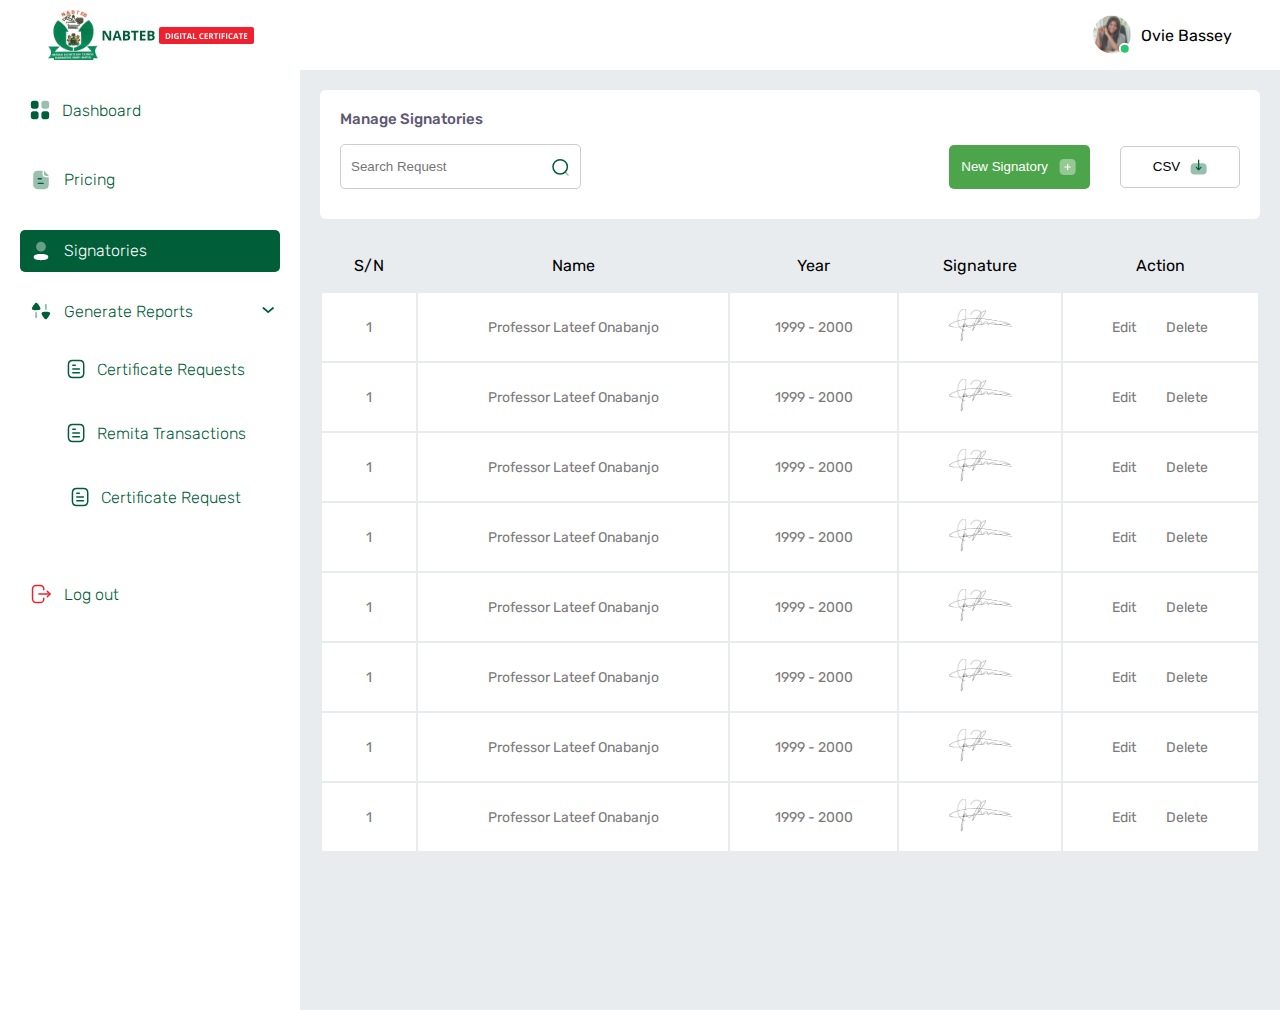
<file: signatories.html>
<!DOCTYPE html>
<html lang="en">
<head>
    <meta charset="UTF-8">
    <meta name="viewport" content="width=device-width, initial-scale=1.0">
    <title>Manage Signatoties</title>
    <link rel="stylesheet" href="dashboard.css">
    <link rel="preconnect" href="https://fonts.googleapis.com">
    <link rel="preconnect" href="https://fonts.gstatic.com" crossorigin>
    <link href="https://fonts.googleapis.com/css2?family=Rubik:ital,wght@0,300..900;1,300..900&display=swap" rel="stylesheet">
</head>
<body>
    <header>
        <img src="./assets/NABTEB LOGOred.svg" alt="">
        <div class="dropdown">
            <img src="./assets/Avatar.svg" alt="">
            <p>Ovie Bassey</p>
        </div>
    </header>
    <div class="main-wrapper">
        <div class="sidebar">
            <a href="/dashboard.html">
                <div class="item">
                    <img src="./assets/Categorygreen.svg" alt="">
                    <p>Dashboard</p>
                </div>
            </a>
            <a href="/pricing.html">
                <div class="item">
                    <img src="./assets/Paper.svg" alt="">
                    <p>Pricing</p>
                </div>
            </a>
            <a href="/signatories.html">
                <div class="item active">
                    <img src="./assets/Profilewhite.svg" alt="">
                    <p>Signatories</p>
                </div>
            </a>
            <div class="generate-report">
                <div class="generate-menu">
                    <div class="title">
                        <img src="./assets/Swap.svg" alt="">
                        <p>Generate Reports</p>
                    </div>
                    <img src="./assets//solar_alt-arrow-down-linear.svg" alt="">
                </div>
                <div class="dropdown-menu">
                    <a href="/generate-report.html" class="">
                        <img src="./assets/Document.svg" alt="">
                        <span>Certificate Requests</span>
                    </a>
                    <a>
                        <img src="./assets/Document.svg" alt="">
                        <span>Remita Transactions</span>
                    </a>
                    <a>
                        <img src="./assets/Document.svg" alt="">
                        <span>Certificate Request</span>
                    </a>
                </div>
            </div>
            <div class="item">
                <img src="./assets/Logout.svg" alt="">
                <p>Log out</p>
            </div>
        </div>
        <div class="dashboard-main">
            <div class="overview">
                <div>
                    <p class="title">Manage Signatories</p>
                </div>
                <div class="top-items">
                    <div class="search-wrapper">
                        <input type="text" placeholder="Search Request">
                        <img src="./assets/Search.svg" alt="">
                    </div>
                    <div class="certificate">
                        <button class="new-certificate">
                            New Signatory
                            <img src="./assets/Plus.svg" alt="">
                        </button>
                        <button class="download-csv">
                            CSV
                            <img src="./assets/Download.svg" alt="">
                        </button>
                    </div>
                </div>
            </div>

            <!-- table -->
            <div class="history-table">
                <table id="">
                    <tr class="thead">
                      <th>S/N</th>
                      <th>Name</th>
                      <th>Year</th>
                      <th>Signature</th>
                      <th>Action</th>
                    </tr>
                    <tbody>
                        <tr>
                            <td>1</td>
                            <td>Professor Lateef Onabanjo</td>
                            <td>1999 - 2000</td>
                            <td>
                                <img src="./assets/image 1.svg" alt="">
                            </td>
                            <td>
                                <div class="action">
                                    <p>Edit</p>
                                    <p>Delete</p>
                                </div>
                            </td>
                        </tr>
                        <tr>
                            <td>1</td>
                            <td>Professor Lateef Onabanjo</td>
                            <td>1999 - 2000</td>
                            <td>
                                <img src="./assets/image 1.svg" alt="">
                            </td>
                            <td>
                                <div class="action">
                                    <p>Edit</p>
                                    <p>Delete</p>
                                </div>
                            </td>
                        </tr>
                        <tr>
                            <td>1</td>
                            <td>Professor Lateef Onabanjo</td>
                            <td>1999 - 2000</td>
                            <td>
                                <img src="./assets/image 1.svg" alt="">
                            </td>
                            <td>
                                <div class="action">
                                    <p>Edit</p>
                                    <p>Delete</p>
                                </div>
                            </td>
                        </tr>
                        <tr>
                            <td>1</td>
                            <td>Professor Lateef Onabanjo</td>
                            <td>1999 - 2000</td>
                            <td>
                                <img src="./assets/image 1.svg" alt="">
                            </td>
                            <td>
                                <div class="action">
                                    <p>Edit</p>
                                    <p>Delete</p>
                                </div>
                            </td>
                        </tr>
                        <tr>
                            <td>1</td>
                            <td>Professor Lateef Onabanjo</td>
                            <td>1999 - 2000</td>
                            <td>
                                <img src="./assets/image 1.svg" alt="">
                            </td>
                            <td>
                                <div class="action">
                                    <p>Edit</p>
                                    <p>Delete</p>
                                </div>
                            </td>
                        </tr>
                        <tr>
                            <td>1</td>
                            <td>Professor Lateef Onabanjo</td>
                            <td>1999 - 2000</td>
                            <td>
                                <img src="./assets/image 1.svg" alt="">
                            </td>
                            <td>
                                <div class="action">
                                    <p>Edit</p>
                                    <p>Delete</p>
                                </div>
                            </td>
                        </tr>
                        <tr>
                            <td>1</td>
                            <td>Professor Lateef Onabanjo</td>
                            <td>1999 - 2000</td>
                            <td>
                                <img src="./assets/image 1.svg" alt="">
                            </td>
                            <td>
                                <div class="action">
                                    <p>Edit</p>
                                    <p>Delete</p>
                                </div>
                            </td>
                        </tr>
                        <tr>
                            <td>1</td>
                            <td>Professor Lateef Onabanjo</td>
                            <td>1999 - 2000</td>
                            <td>
                                <img src="./assets/image 1.svg" alt="">
                            </td>
                            <td>
                                <div class="action">
                                    <p>Edit</p>
                                    <p>Delete</p>
                                </div>
                            </td>
                        </tr>
                    </tbody>
                </table>
            </div>
        </div>
    </div>
</body>
</html>
</file>
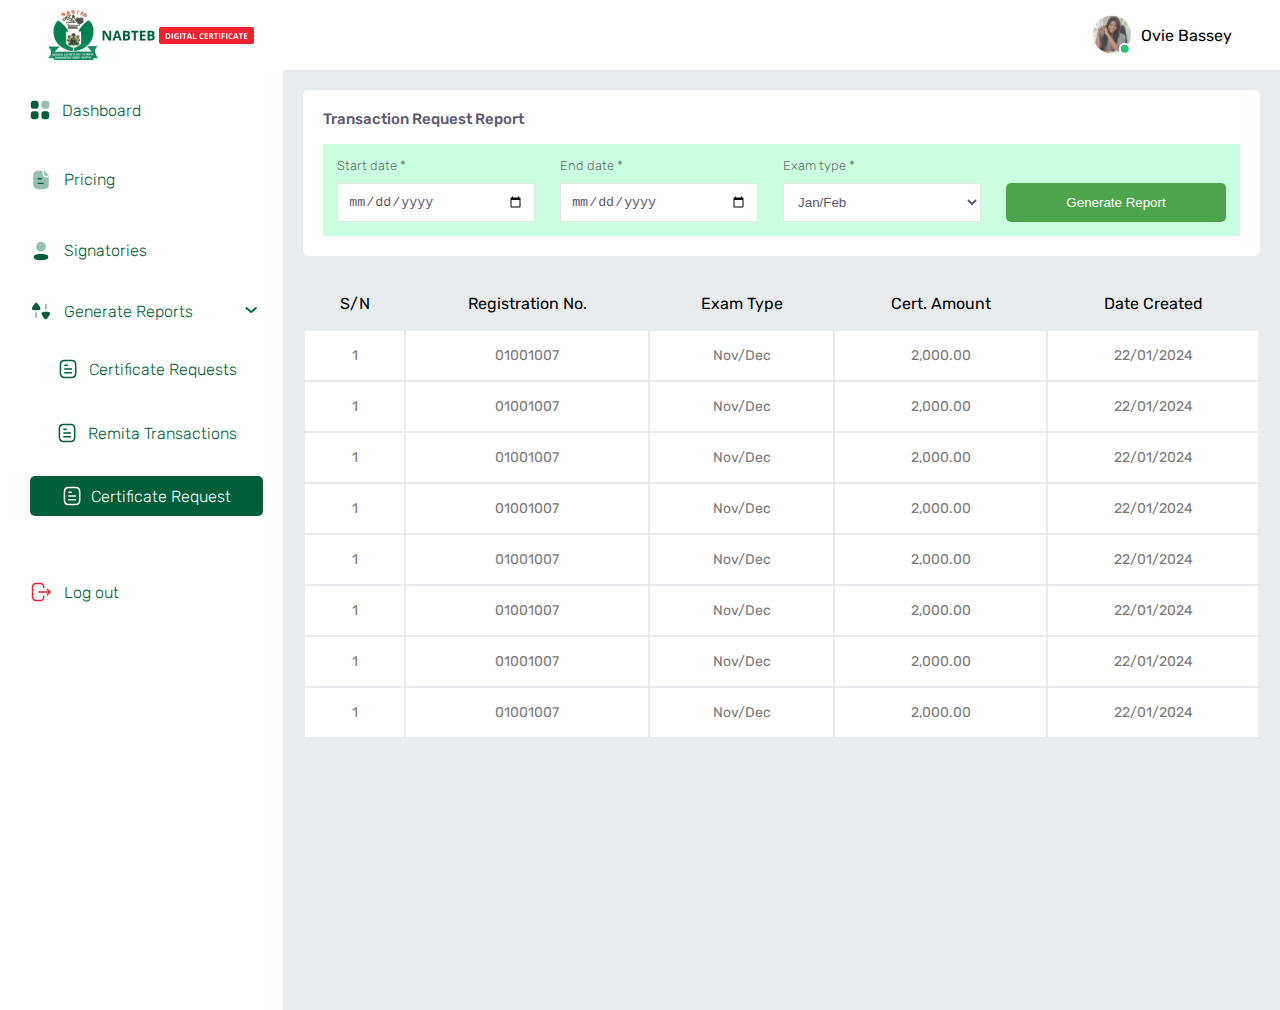
<file: transaction-request.html>
<!DOCTYPE html>
<html lang="en">
<head>
    <meta charset="UTF-8">
    <meta name="viewport" content="width=device-width, initial-scale=1.0">
    <title>Transaction Request</title>
    <link rel="stylesheet" href="dashboard.css">
    <link rel="preconnect" href="https://fonts.googleapis.com">
    <link rel="preconnect" href="https://fonts.gstatic.com" crossorigin>
    <link href="https://fonts.googleapis.com/css2?family=Rubik:ital,wght@0,300..900;1,300..900&display=swap" rel="stylesheet">
</head>
<body>
    <header>
        <img src="./assets/NABTEB LOGOred.svg" alt="">
        <div class="dropdown">
            <img src="./assets/Avatar.svg" alt="">
            <p>Ovie Bassey</p>
        </div>
    </header>
    <div class="main-wrapper">
        <div class="sidebar">
            <a href="/dashboard.html">
                <div class="item">
                    <img src="./assets/Categorygreen.svg" alt="">
                    <p>Dashboard</p>
                </div>
            </a>
            <a href="/pricing.html">
                <div class="item">
                    <img src="./assets/Paper.svg" alt="">
                    <p>Pricing</p>
                </div>
            </a>
            <a href="/signatories.html">
                <div class="item">
                    <img src="./assets/Profile.svg" alt="">
                    <p>Signatories</p>
                </div>
            </a>
            <div class="generate-report">
                <div class="generate-menu">
                    <div class="title">
                        <img src="./assets/Swap.svg" alt="">
                        <p>Generate Reports</p>
                    </div>
                    <img src="./assets//solar_alt-arrow-down-linear.svg" alt="">
                </div>
                <div class="dropdown-menu">
                    <a href="/generate-report.html">
                        <img src="./assets/Document.svg" alt="">
                        <span>Certificate Requests</span>
                    </a>
                    <a href="/remitta-transactions.html">
                        <img src="./assets/Document.svg" alt="">
                        <span>Remita Transactions</span>
                    </a>
                    <a href="/transaction-request.html" class="active">
                        <img src="./assets/Documentlight.svg" alt="">
                        <span>Certificate Request</span>
                    </a>
                </div>
            </div>
            <div class="item">
                <img src="./assets/Logout.svg" alt="">
                <p>Log out</p>
            </div>
        </div>
        <div class="dashboard-main">
            <div class="overview">
                <div>
                    <p class="title">Transaction Request Report</p>
                </div>
                <div class="filter-items">
                    <div class="">
                        <p>Start date *</p>
                        <input type="date" name="">
                    </div>
                    <div class="">
                        <p>End date *</p>
                        <input type="date" name="">
                    </div>
                    <div class="">
                        <p>Exam type *</p>
                        <select name="">
                            <option value="">Jan/Feb</option>
                            <option value="">May/June</option>
                        </select>
                    </div>
                    <button>Generate Report</button>
                </div>
            </div>

            <!-- table -->
            <div class="history-table">
                <table id="">
                    <tr class="thead">
                      <th>S/N</th>
                      <th>Registration No.</th>
                      <th>Exam Type</th>
                      <th>Cert. Amount</th>
                      <th>Date Created</th>
                    </tr>
                    <tbody>
                        <tr>
                            <td>1</td>
                            <td>01001007</td>
                            <td>Nov/Dec</td>
                            <td>2,000.00</td>
                            <td>22/01/2024</td>
                        </tr>
                        <tr>
                            <td>1</td>
                            <td>01001007</td>
                            <td>Nov/Dec</td>
                            <td>2,000.00</td>
                            <td>22/01/2024</td>
                        </tr>
                        <tr>
                            <td>1</td>
                            <td>01001007</td>
                            <td>Nov/Dec</td>
                            <td>2,000.00</td>
                            <td>22/01/2024</td>
                        </tr>
                        <tr>
                            <td>1</td>
                            <td>01001007</td>
                            <td>Nov/Dec</td>
                            <td>2,000.00</td>
                            <td>22/01/2024</td>
                        </tr>
                        <tr>
                            <td>1</td>
                            <td>01001007</td>
                            <td>Nov/Dec</td>
                            <td>2,000.00</td>
                            <td>22/01/2024</td>
                        </tr>
                        <tr>
                            <td>1</td>
                            <td>01001007</td>
                            <td>Nov/Dec</td>
                            <td>2,000.00</td>
                            <td>22/01/2024</td>
                        </tr>
                        <tr>
                            <td>1</td>
                            <td>01001007</td>
                            <td>Nov/Dec</td>
                            <td>2,000.00</td>
                            <td>22/01/2024</td>
                        </tr>
                        <tr>
                            <td>1</td>
                            <td>01001007</td>
                            <td>Nov/Dec</td>
                            <td>2,000.00</td>
                            <td>22/01/2024</td>
                        </tr>
                    </tbody>
                </table>
            </div>
        </div>
    </div>
</body>
</html>
</file>
<file: style.css>
*{
    padding: 0;
    margin: 0;
}
body{
    font-family: "Rubik", sans-serif;
}
.root{
    display: flex;
    height: 100vh;
    overflow: none;
}
.left-content img{
    height: 100vh;
}
.right-content{
    position: relative;
    background: white;
}
.login-form{
    padding: 8em 10em;
}
.register-form{
    padding: 2em 10em;
}
.right-content form{
    width: 430px;
    /* margin: 0 auto; */
}
.register-form .title{
    margin-top: 1rem;
    margin-bottom: 1.5rem;
    display: flex;
    align-items: center;
    justify-content: space-between;
}
.register-form .title a{
    text-decoration: none;
    color: #005E39;
    font-weight: 500;
}
.login-form .title{
    margin-top: 4rem;
    margin-bottom: 3rem;
}
.title h2{
    font-weight: 600;
    font-size: 2rem;
    margin-bottom: 1rem;
}
.title p{
    color: #8692A6;
    font-weight: 300;
    font-size: 1rem;
}
.form-group{
    display: flex;
    flex-direction: column;
    gap: 12px;
    margin-bottom: 1rem;
}
.form-group label{
    font-size: 1.1rem;
    font-weight: 400;
    color: #67748E;
}
.form-group input, .form-group select{
    padding: 16px;
    border: 1px solid #8691A6;
    font-weight: 300;
    font-size: 1rem;
    outline: none;
    color: #67748E;
}
::placeholder{
    color: #B9B9B9;
    font-weight: 200;
}
.login-btn button{
    margin-top: 2rem;
    width: 100%;
    border-radius: 5px;
    border: none;
    background: #005E39;
    padding: 20px;
    color: white;
    cursor: pointer;
}
.login-btn a{
    text-decoration: none;
    color: white;
}
.login-btn button:hover{
    opacity: 0.95;
}
.action-btn{
    display: flex;
    width: 100%;
    justify-content: space-between;
    margin-top: 3rem;
}
.action-btn a{
    text-decoration: none;
}
.action-btn .register{
    color: #005E39;
    font-weight: 500;
}
.action-btn .forget-password{
    color: #67748E;
    font-weight: 300;
}
.copyright{
    position: absolute;
    bottom: 20px;
    left: 15rem;
    display: flex;
    align-items: center;
    gap: 12px;
    color: #B9B9B9;
    font-weight: 300;
}

@media screen and (max-width: 768px) {
    .root{
        display: block;
    }
    .left-content{
        display: none;
    }
    .right-content{
        height: 100vh;
    }
    .login-form, .register-form{
        padding: 3%;
    }
    .right-content form{
        width: 100%;
    }
    .copyright{
        left: 0;
        right: 0;
        bottom: 30px;
        justify-content: center;
    }
    .register-form .title{
        margin-top: 2.3rem;
    }
}
</file>
<file: dashboard.css>
*{
    padding: 0;
    margin: 0;
}
body{
    font-family: "Rubik", sans-serif;
}
header{
    background: white;
    display: flex;
    align-items: center;
    justify-content: space-between;
    padding: 10px 3rem;
}
.container{
    max-width: 86rem;
    width: 100%;
    margin: 10px auto;
}
.dropdown{
    display: flex;
    align-items: center;
    gap: 10px;
}
.main-wrapper{
    display: flex;
}
.sidebar{
    padding: 20px;
    background: white;
    display: flex;
    flex-direction: column;
    width: 260px;
}
.sidebar a{
    text-decoration: none;
}
.sidebar .item{
    display: flex;
    align-items: center;
    gap: 12px;
    padding: 10px;
    margin-bottom: 1.8rem;
}
.sidebar .item.active{
    background: #005E39;
    color: white;
    border-radius: 5px;
}
.sidebar .item p, .generate-menu .title p{
    font-weight: 300;
    color: #005E39;
}
.sidebar .item.active p{
    color: white;
}
.dashboard-main{
    background-color: #E9ECEF;
    padding: 20px;
    flex: auto;
    height: 100vh;
}
.overview{
    background: white;
    padding: 20px;
    border-radius: 6px;
}
.overview .title{
    color: #5E5873;
    font-size: 15px;
    font-weight: 500;
    margin-bottom: 1rem;
}
.overview .overview-list{
    display: grid;
    grid-template-columns: repeat(2, 1fr);
    gap: 24px;
    width: 100%;
}
.overview .request{
    display: flex;
    gap: 12px;
    padding: 40px;
    border-radius: 5px;
}
.overview .request:first-child{
    background: #D3DBFF40;
}
.overview .request:nth-child(2){
    background: #EFFFF4;
}
.overview .request:nth-child(3){
    background: #FFEFF0;
}
.overview .request:nth-child(4){
    background: #FFF9EC;
}
.request h4{
    font-weight: 500;
    color: #005E39;
}
.request p{
    margin-top: 0.5rem;
    font-weight: 400;
    color: #6E6B7B;
}
.request h4.red{
    color: #D40E1F;
}


.manage-wallet{
    display: flex;
    justify-content: space-between;
    align-items: center;
    margin-bottom: 1.2rem;
}
.manage-wallet button{
    width: 120px;
    padding: 12px;
    text-align: center;
    color: white;
    background: #4DA54B;
    border: none;
}
.history-table{
    margin-top: 1.2rem;
}
table{
    width: 100%;
}
table th{
    font-weight: 400;
    padding: 1rem;
}
table .thead{
    background: transparent;
}
table td{
    font-weight: 400;
    text-align: center;
    padding: 1rem;
    color: #7A7A7A;
    font-size: 14px;
}
table tbody > tr{
    background: white;
}
table .credit{
    color: #4DA54B;
}

table .action{
    display: flex;
    align-items: center;
    justify-content: center;
    gap: 30px;
}

.top-items{
    display: flex;
    align-items: center;
    justify-content: space-between;
    margin: 10px auto;
}
.search-wrapper input{
    padding: 12px;
    border: none;
    outline: none;
    padding-left: 0px;
}
.search-wrapper{
    border: 1px solid rgba(0, 0, 0, 0.2);
    border-radius: 5px;
    padding: 2px 10px;
}
.search-wrapper, .certificate .download-csv{
    display: flex;
    align-items: center;
    gap: 10px;
}
.certificate{
    display: flex;
    align-items: center;
    gap: 30px;
}
.certificate .new-certificate{
    background-color: #4DA54B;
    color: white;
    padding: 12px;
    display: flex;
    align-items: center;
    gap: 10px;
    border: none;
    border-radius: 5px;
}
.certificate .download-csv{
    padding: 12px;
    border-radius: 5px;
    background: transparent;
    width: 120px;
    justify-content: center;
    border: 1px solid rgba(0, 0, 0, 0.2);
}
/* .sidebar .generate-report .item{
    margin-bottom: 10px;
} */
.generate-report{
    margin-bottom: 1.8rem;
    padding-left: 10px;
}
.generate-menu{
    display: flex;
    align-items: center;
    justify-content: space-between;
}
.generate-menu .title{
    display: flex;
    align-items: center;
    gap: 12px;
}
.dropdown-menu{
    display: flex;
    flex-direction: column;
    gap: 2px;
    justify-content: center;
    margin-bottom: 1rem;
    margin-top: 1rem;
}
.dropdown-menu a{
    text-align: center;
    padding: 10px;
    font-weight: 300;
    color: #005E39;
    display: flex;
    align-items: center;
    gap: 10px;
    justify-content: center;
    margin-bottom: 10px;
    margin-top: 10px;
}
.dropdown-menu a.active{
    color: white;
    background-color: #005E39;
    border-radius: 5px;
}
.filter-items{
    background: #CAFFE0;
    display: grid;
    grid-template-columns: repeat(4, 1fr);
    gap: 25px;
    padding: 14px;
}
.filter-items input, .filter-items select{
    border: 1px solid #E3E6EB;
    background: white;
    padding: 10px;
    width: -webkit-fill-available;
    color: #5E5873;
    outline: none;
}
.filter-items p{
    color: #6B6C6F;
    font-size: 13px;
    font-weight: 300;
    margin-bottom: 10px;
}
.filter-items button{
    border: none;
    background: #4DA54B;
    color: white;
    border-radius: 5px;
    height: 39px;
    width: 220px;
    align-self: flex-end;
}
</file>
<file: styles.css>
*{
    padding: 0;
    margin: 0;
}
body{
    font-family: "Rubik", sans-serif;
}
.root{
    display: flex;
    height: 100vh;
    overflow: none;
}
.left-content img{
    height: 100vh;
}
.right-content{
    position: relative;
    background: white;
}
.login-form{
    padding: 8em 10em;
}
.register-form{
    padding: 2em 10em;
}
.right-content form{
    width: 430px;
    /* margin: 0 auto; */
}
.register-form .title{
    margin-top: 1rem;
    margin-bottom: 1.5rem;
    display: flex;
    align-items: center;
    justify-content: space-between;
}
.register-form .title a{
    text-decoration: none;
    color: #005E39;
    font-weight: 500;
}
.login-form .title{
    margin-top: 4rem;
    margin-bottom: 3rem;
}
.title h2{
    font-weight: 600;
    font-size: 2rem;
    margin-bottom: 1rem;
}
.title p{
    color: #8692A6;
    font-weight: 300;
    font-size: 1rem;
}
.form-group{
    display: flex;
    flex-direction: column;
    gap: 12px;
    margin-bottom: 1rem;
}
.form-group label{
    font-size: 1.1rem;
    font-weight: 400;
    color: #67748E;
}
.form-group input, .form-group select{
    padding: 16px;
    border: 1px solid #8691A6;
    font-weight: 300;
    font-size: 1rem;
    outline: none;
    color: #67748E;
}
::placeholder{
    color: #B9B9B9;
    font-weight: 200;
}
.login-btn button{
    margin-top: 2rem;
    width: 100%;
    border-radius: 5px;
    border: none;
    background: #005E39;
    padding: 20px;
    color: white;
    cursor: pointer;
}
.login-btn a{
    text-decoration: none;
    color: white;
}
.login-btn button:hover{
    opacity: 0.95;
}
.action-btn{
    display: flex;
    width: 100%;
    justify-content: space-between;
    margin-top: 3rem;
}
.action-btn a{
    text-decoration: none;
}
.action-btn .register{
    color: #005E39;
    font-weight: 500;
}
.action-btn .forget-password{
    color: #67748E;
    font-weight: 300;
}
.copyright{
    position: absolute;
    bottom: 20px;
    left: 15rem;
    display: flex;
    align-items: center;
    gap: 12px;
    color: #B9B9B9;
    font-weight: 300;
}


@media screen and (max-width: 768px) {
    .root{
        display: block;
    }
    .left-content{
        display: none;
    }
    .right-content{
        height: 100vh;
    }
    .login-form, .register-form{
        padding: 3%;
    }
    .right-content form{
        width: 100%;
    }
    .copyright{
        left: 0;
        right: 0;
        bottom: 30px;
        justify-content: center;
    }
    .register-form .title{
        margin-top: 2.3rem;
    }
}
</file>
